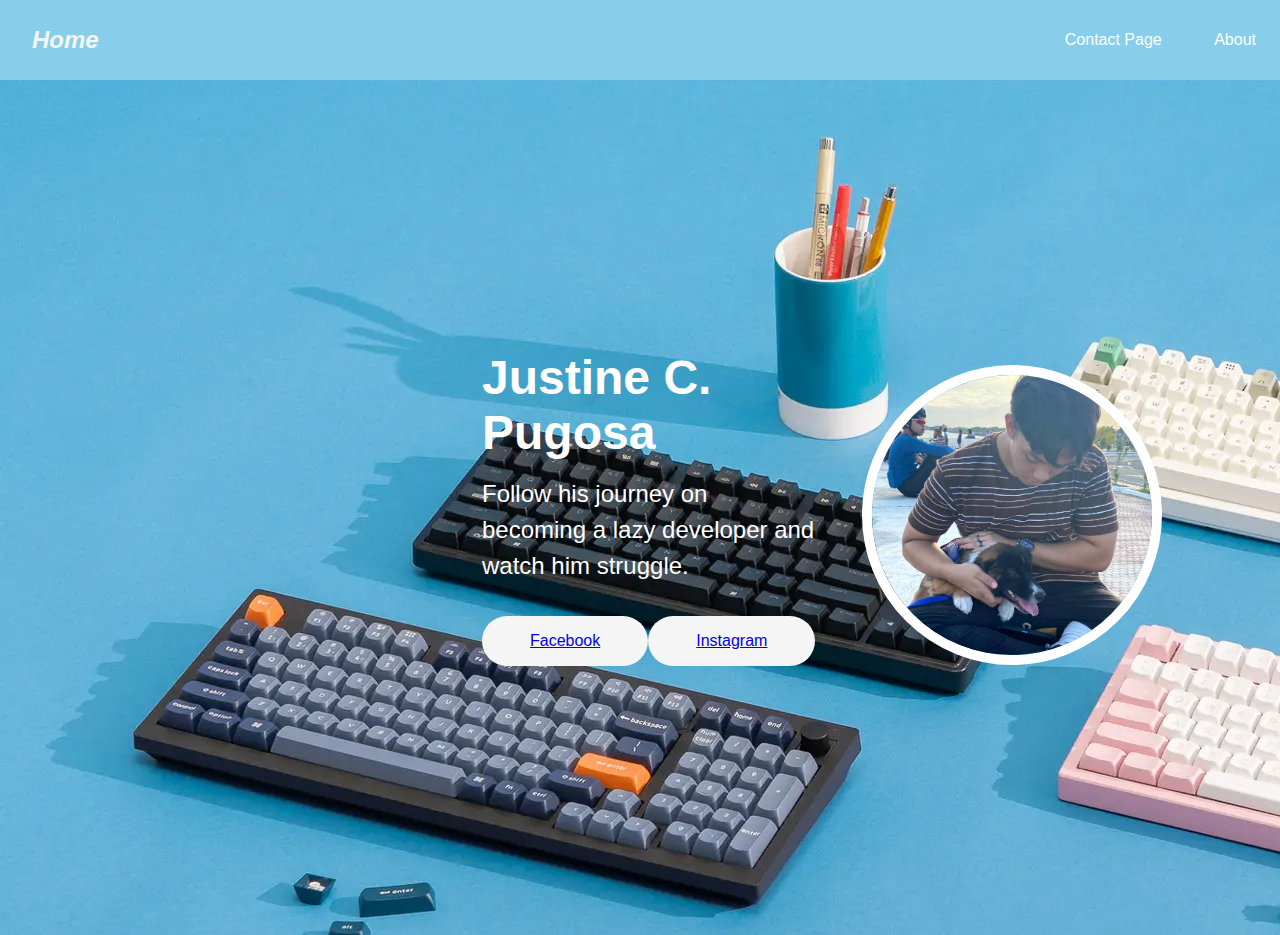
<file: index.html>
<!DOCTYPE html>
<html lang="en">
  <head>
    <meta charset="UTF-8" />
    <meta name="viewport" content="width=device-width, initial-scale=1.0" />
    <title>Document</title>
    <link rel="stylesheet" href="style.css" />
    <title> Justine - Wanna be Web Developer</title>
  </head>
  <body>
    <nav>
      <div class="logo">Home</div>
      <div class="nav-items">
        <a href="contact.html" target="_self">Contact Page</a> 
        <a href="about.html" target="_self">About</a> 
      </div>
    </nav>
    <section class="hero">
      <div class="hero-container">
        <div class="column-left">
          <h1>Justine C. Pugosa</h1>
          <p>
            Follow his journey on becoming a lazy developer and watch him struggle.
          </p>
          <div style="display: flex; justify-content: space-between;">
            <button><a href="https://www.facebook.com/profile.php?id=100005054207232" target="_blank">Facebook</a></button>
            <button><a href="https://www.instagram.com/jasu.doit/" target="_blank">Instagram</a></button>
          </div>
        </div>
        <h4>
            <div style="background-color: transparent; color: whitesmoke; padding: 15px;" class="social-links">
                <img src="Jas.jpg" alt="My Profile" width="200" height="250">
                </div>
        </h4>
      </div>
    </section>
  </body>
</html>
</file>
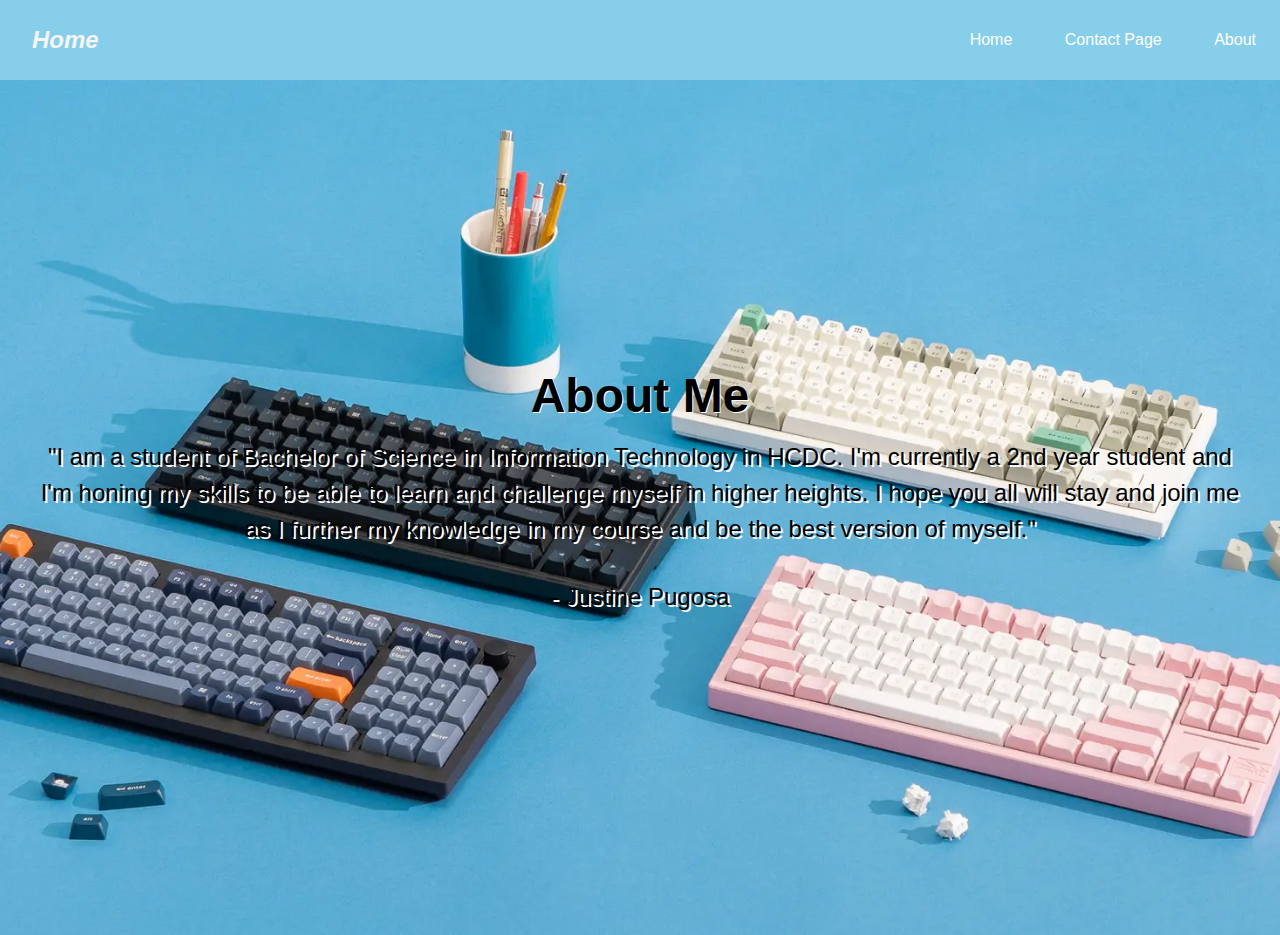
<file: about.html>
<!DOCTYPE html>
<html lang="en">
<head>
  <meta charset="UTF-8" />
  <meta name="viewport" content="width=device-width, initial-scale=1.0" />
  <title>About</title>
  <link rel="stylesheet" href="about.css" />
</head>
<body>
  <nav>
    <div class="logo">Home</div>
    <div class="nav-items">
      <a href="index.html" target="_self">Home</a>
      <a href="contact.html" target="_self">Contact Page</a> 
      <a href="about.html" target="_self">About</a> 
  </nav>
  <section class="hero">
    <div class="hero-container">
      <div class="column-left">
        <h1>About Me</h1>
        <div class="About">
          <p>"I am a student of Bachelor of Science in Information Technology in HCDC.
             I'm currently a 2nd year student and I'm honing my skills to be able to learn and challenge myself in higher heights.
             I hope you all will stay and join me as I further my knowledge in my course and be the best version of myself."</p>
          <p class="author">- Justine Pugosa</p>
        </div>

      </div>
    </div>
  </section>
</body>
</html>
</file>
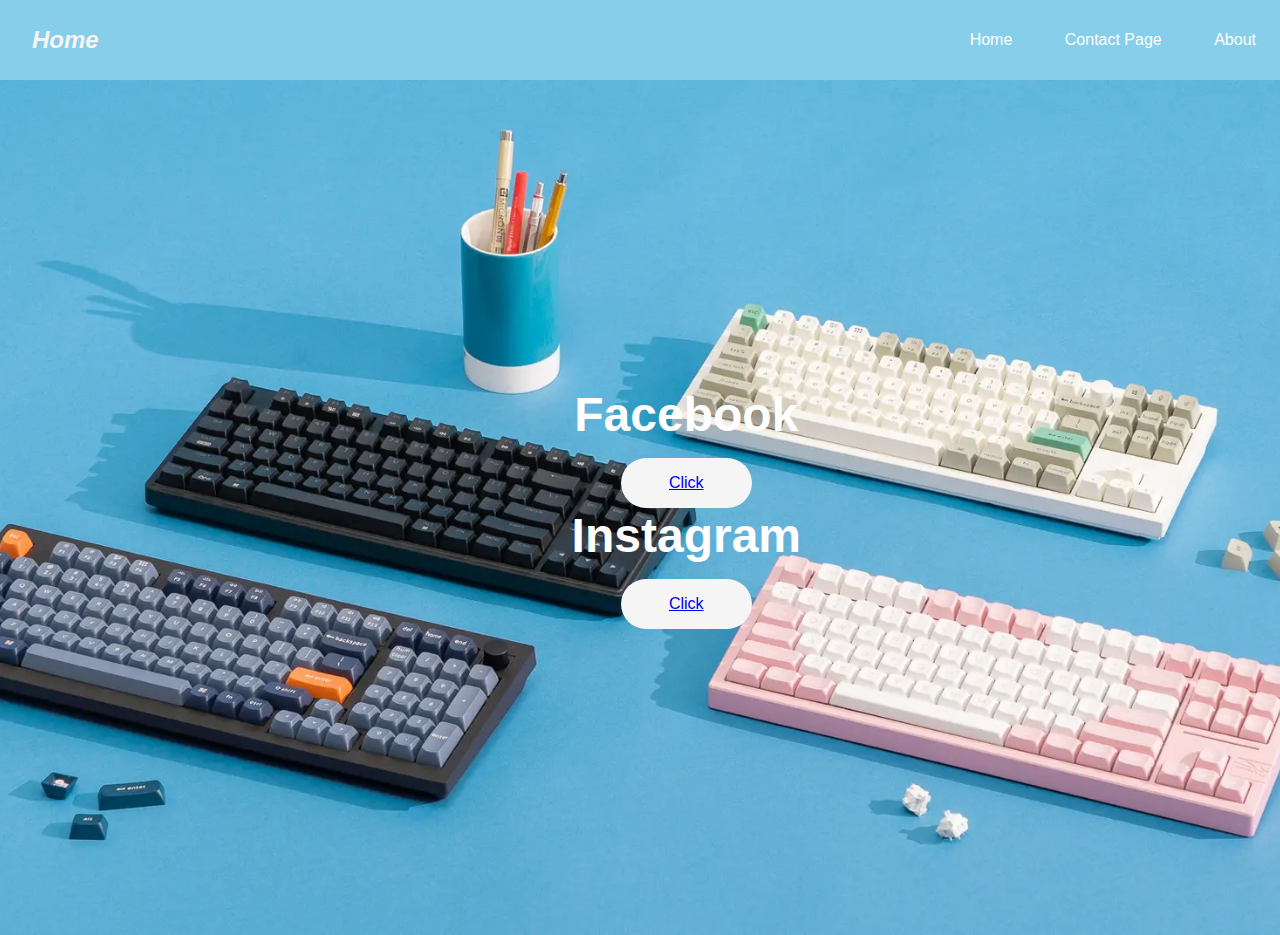
<file: contact.html>
<!DOCTYPE html>
<html lang="en">
<head>
  <meta charset="UTF-8" />
  <meta name="viewport" content="width=device-width, initial-scale=1.0" />
  <title>Contact</title>
  <link rel="stylesheet" href="contact.css" />
</head>
<body>
  <nav>
    <div class="logo">Home</div>
    <div class="nav-items">
      <a href="index.html" target="_self">Home</a>
      <a href="contact.html" target="_self">Contact Page</a> 
      <a href="about.html" target="_self">About</a> 
    </div>
  </nav>

  <section class="hero">
    <div class="hero-container">
      <div class="column-left">
        <section id="hardware-repair">
          <div class="hardware-repair-container">
            <div class="column-left">
              <h2>Facebook</h2>
              <button><a href="https://www.facebook.com/profile.php?id=100005054207232" target="_blank">Click</a></button>
            </div>
          </div>
        </section>
        <section id="app-development">
          <div class="app-dev-container">
            <div class="column-left">
              <h2>Instagram</h2>
              <button><a href="https://www.instagram.com/jasu.doit/" target="_blank">Click</a></button>
            </div>
          </div>
        </section>
      </div>
    </div>
  </section>
</body>
</html>
</file>
<file: style.css>
* {
  box-sizing: border-box;
  margin: 0;
  padding: 0;
  font-family: 'Trebuchet MS', 'Lucida Sans Unicode', 'Lucida Grande',
    'Lucida Sans', Arial, sans-serif;
}

nav {
  height: 80px;
  background: skyblue;
  display: flex;
  justify-content: space-between;
  align-items: center;
  padding: 0rem calc((100vw - 1300px) / 2);
}

.logo {
  color: whitesmoke;
  font-size: 1.5rem;
  font-weight: bold;
  font-style: italic;
  padding: 0 2rem;
}

nav a {
  text-decoration: none;
  color: white;
  padding: 0 1.5rem;
}

nav a:hover {
  color: #fff;
}

.hero {
  background-image:url("Background.jpeg");
}

.hero-container {
  display: grid;
  grid-template-columns: 1fr 1fr;
  height: 95vh;
  padding-left: 450px

}

.column-left {
  display: flex;
  flex-direction: column;
  justify-content: center;
  align-items: flex-start;
  color: white;
  padding: 0rem 2rem;
}

.column-left h1 {
  margin-bottom: 1rem;
  font-size: 3rem;
}

.column-left p {
  margin-bottom: 2rem;
  font-size: 1.5rem;
  line-height: 1.5;
}

button {
  padding: 1rem 3rem;
  font-size: 1rem;
  border: none;
  color: black;
  background: whitesmoke;
  cursor: pointer;
  border-radius: 50px;
}

button:hover {
  background: #fff;
  color: #000;
}

.column-right {
  display: flex;
  justify-content: center;
  align-items: center;
  padding: 0rem 2rem;
}

.hero-image {
  width: 100%;
  height: 100%;
}

@media screen and (max-width: 768px) {
 .hero-container {
    grid-template-columns: 1fr;
  }
}


.social-links {
text-align: center; 
margin-top: 250px; 
margin-right: 600px;
}

.social-links a {
display: inline-block;
padding: 10px 20px; 
margin: 5px; 
text-decoration: none; 
color: #333; 
background-color: #fff; 
border: 1px solid #ccc; 
border-radius: 5px;
transition: background-color 0.3s, color 0.3s; 
}

.social-links a:hover {
background-color: #007bff;
color: #fff; 
}

img {
border-radius: 50%;
width: 300px;
height: 300px;
object-fit: cover; 
margin-top: 20px; 
border-top: 10px solid white;
border-bottom: 10px solid white;
border-left: 10px solid white;
border-right: 10px solid white;
}
</file>
<file: about.css>
* {
    box-sizing: border-box;
    margin: 0;
    padding: 0;
    font-family: 'Trebuchet MS', 'Lucida Sans Unicode', 'Lucida Grande',
      'Lucida Sans', Arial, sans-serif;
  }
  
  nav {
    height: 80px;
    background: skyblue;
    display: flex;
    justify-content: space-between;
    align-items: center;
    padding: 0rem calc((100vw - 1300px) / 2);
  }
  
  .logo {
    color: whitesmoke;
    font-size: 1.5rem;
    font-weight: bold;
    font-style: italic;
    padding: 0 2rem;
  }
  
  nav a {
    text-decoration: none;
    color: white;
    padding: 0 1.5rem;
  }
  
  nav a:hover {
    color: #fff;
  }
  
  
  .hero-container {
    display: flex;
    justify-content: center;
    align-items: center;
    height: 95vh;
    background-image:url("Background.jpeg"); 
    background-size: cover; 
    background-position: center;
    background-repeat: no-repeat; 
    padding: 0 2rem;
    position: relative;
  }
  
  .column-left {
    display: flex;
    flex-direction: column;
    justify-content: center;
    align-items: center;
    color: black;
    text-shadow: 2px 2px #fff;
    text-align: center;
  }
  
  .column-left h1 {
    margin-bottom: 1rem;
    font-size: 3rem;
    color: black;
    text-shadow: 1px 1px #fff;
  }

  .About {
    display: flex;
    flex-direction: column;
    align-items: center;
  }
  
  .about p {
    margin-bottom: 20px;
  }
  
  .about .author {
    font-weight: bold;
    font-size: 18px;
  }
  
  .column-left p {
    margin-bottom: 2rem;
    font-size: 1.5rem;
    line-height: 1.5;
  }
  
  button {
    padding: 1rem 3rem;
    font-size: 1rem;
    border: none;
    color: #fff;
    background-color: whitesmoke;
    cursor: pointer;
    border-radius: 50px;
    margin: 0 auto;
    box-shadow: 2px 2px 4px #ccc;
  }
  
  button:hover {
    background-color: whitesmoke;
  }
  
  .column-right {
    display: flex;
    justify-content: center;
    align-items: center;
    padding: 0rem 2rem;
  }
  
  .hero-image {
    width: 100%;
    height: 100%;
  }
  
  @media screen and (max-width: 768px) {
    .hero-container {
      grid-template-columns: 1fr;
    }
  }
  
  .social-links {
    text-align: center; 
    margin-top: 250px; 
    margin-right: 600px;
  }
  
  .social-links a {
    display: inline-block;
    padding: 10px 20px; 
    margin: 5px; 
    text-decoration: none; 
    color: white; 
    background-color: #fff; 
    border: 1px solid #ccc; 
    border-radius: 5px;
    transition: background-color 0.3s, color 0.3s; 
  }
  
  .social-links a:hover {
    background-color: #007bff;
    color: #fff; 
  }
  
  img {
    border-radius: 50%;
    width: 300px;
    height: 300px;
    object-fit: cover; 
    margin-top: 20px; 
    border-top: 10px solid white;
    border-bottom: 10px solid white;
    border-left: 10px solid white;
    border-right: 10px solid white;
  }
  
  .suggested-decoration {
    position: absolute;
    top: 50%;
    left: 50%;
    transform: translate(-50%, -50%);
    width: 300px;
    height: 300px;
    background-color: #6c63ff;
    border-radius: 50%;
    opacity: 0.1;
  }

.testimonial {
    margin-bottom: 3rem;
  }
  
  .testimonial img {
    border-radius: 50%;
    width: 150px;
    height: 150px;
    object-fit: cover;
    margin-bottom: 1rem;
  }
  
  .testimonial p {
    font-size: 1.2rem;
    line-height: 1.5;
  }
  
  .testimonial .author {
    font-style: italic;
    font-size: 1rem;
  }
</file>
<file: contact.css>
* {
    box-sizing: border-box;
    margin: 0;
    padding: 0;
    font-family: 'Trebuchet MS', 'Lucida Sans Unicode', 'Lucida Grande',
      'Lucida Sans', Arial, sans-serif;
  }
  
  nav {
    height: 80px;
    background: skyblue;
    display: flex;
    justify-content: space-between;
    align-items: center;
    padding: 0rem calc((100vw - 1300px) / 2);
  }
  
  .logo {
    color: whitesmoke;
    font-size: 1.5rem;
    font-weight: bold;
    font-style: italic;
    padding: 0 2rem;
  }
  
  nav a {
    text-decoration: none;
    color: white;
    padding: 0 1.5rem;
  }
  
  nav a:hover {
    color: #fff;
  }
  
  .hero {
    background-image: url("Background.jpeg");
    background-size: cover;
    background-position: center;
    height: 95vh;
    display: flex;
    justify-content: center;
    align-items: center;
  }
  
  .hero-container {
    display: grid;
    grid-template-columns: 1fr 1fr;
    padding-left: 450px;
  }
  
  .column-left {
    display: flex;
    flex-direction: column; 
    justify-content: center; /* Changed from space-around to center */
    align-items: center;
    color: white;
    padding: 0rem 2rem;
  }
  
  .column-left h2 {
    margin-bottom: 1rem; 
    font-size: 3rem; 
  }
  
  .column-left p {
    margin-bottom: 2rem;
    font-size: 1.5rem;
    line-height: 1.5;
  }
  
  button {
    padding: 1rem 3rem;
    font-size: 1rem;
    border: none;
    color: black;
    background: whitesmoke;
    cursor: pointer;
    border-radius: 50px;
  }
  
  button:hover {
    background: #fff;
    color: #000;
  }
  
  .column-right {
    display: flex;
    justify-content: center;
    align-items: center;
    padding: 0rem 2rem;
  }
  
  .hero-image {
    width: 100%;
    height: 100%;
  }
  
  @media screen and (max-width: 768px) {
    .hero-container {
      grid-template-columns: 1fr;
    }
  }
  
  .social-links {
    text-align: center;
    margin-top: 250px;
    margin-right: 600px; /* Adjusted margin for center alignment */
  }
  
  .social-links a {
    display: inline-block;
    padding: 10px 20px;
    margin: 5px;
    text-decoration: none;
    color: #333;
    background-color: #fff;
    border: 1px solid #ccc;
    border-radius: 5px;
    transition: background-color 0.3s, color 0.3s;
  }
  
  .social-links a:hover {
    background-color: #007bff;
    color: #fff;
  }
  
  img {
    border-radius: 50%;
    width: 300px;
    height: 300px;
    object-fit: cover;
    margin-top: 20px;
    border: 10px solid white; 
  }
</file>
